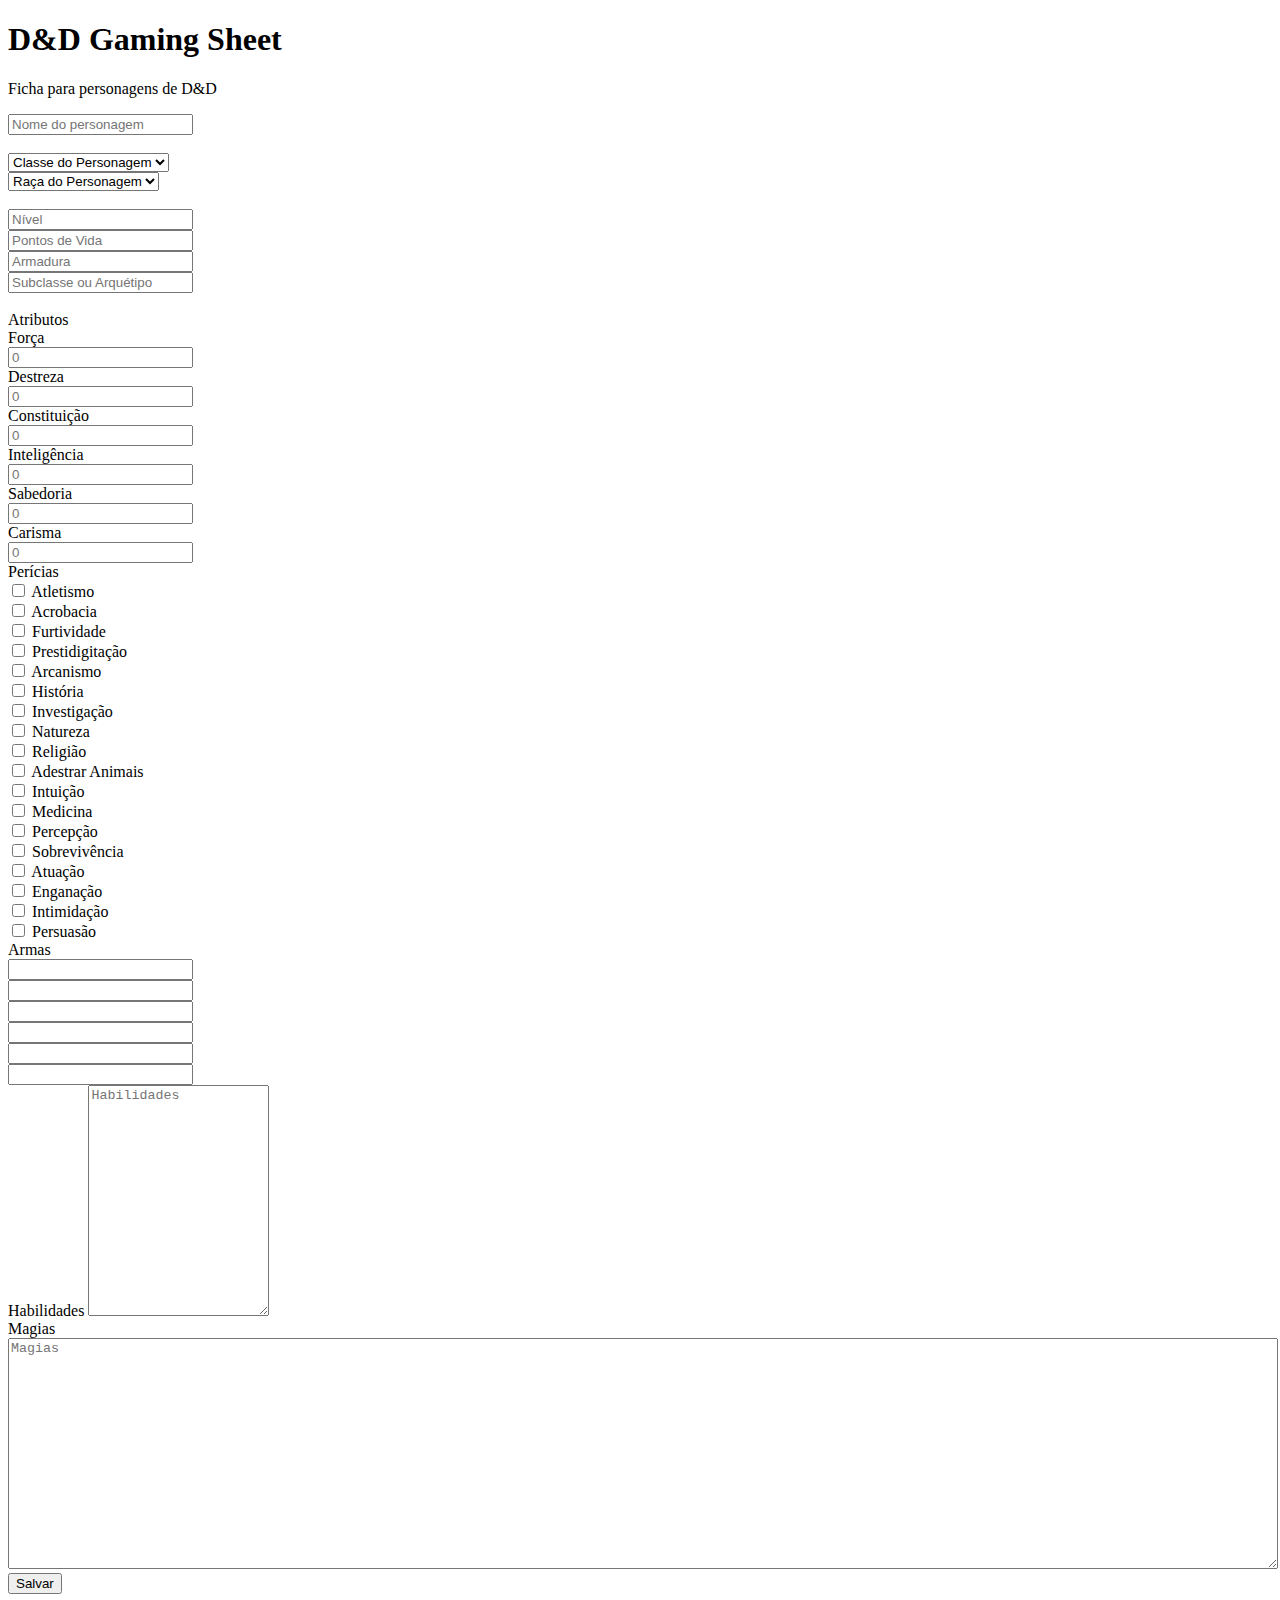
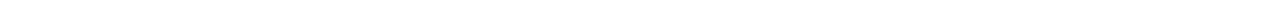
<file: index.html>
<!DOCTYPE html>
<html lang="pt-BR">

<head>
    <meta charset="UTF-8">
    <meta name="viewport" content="width=device-width, initial-scale=1, maximum-scale=1, user-scalable=no">
    <meta http-equiv="X-UA-Compatible" content="ie=edge">
    <title>Ficha de Personagem</title>
    <script defer src="https://asagod.github.io/dndsheet/scripts/char_class.js"></script>
    <script defer src="https://asagod.github.io/dndsheet/scripts/char_save.js"></script>
    <link rel="stylesheet" href="https://asagod.github.io/dndsheet/styles/app.css">
    <link rel="stylesheet" href="https://bootswatch.com/5/darkly/bootstrap.css">
    <link rel="manifest" href="https://asagod.github.io/dndsheet/manifest.json">
</head>

<body>
    <section class="section">
        <div class="container">
            <h1 class="title">
                D&D Gaming Sheet
            </h1>
            <p class="subtitle">
                Ficha para personagens de D&D
            </p>
            <div class="row">
                <div class="form-group col-xs-12 col-lg-6">
                    <input type="text" id="nome" name="nome" class="form-control mb-3" placeholder='Nome do personagem'>
                </div>
                <br>
                <div class="form-group col-xs-5 col-lg-3">
                    <select class="form-select" id="classe" name="classe">
                        <option selected="">Classe do Personagem</option>
                        <option value="Bárbaro">Bárbaro</option>
                        <option value="Bardo">Bardo</option>
                        <option value="Bruxo">Bruxo</option>
                        <option value="Clérigo">Clérigo</option>
                        <option value="Druida">Druida</option>
                        <option value="Feiticeiro">Feiticeiro</option>
                        <option value="Guerreiro">Guerreiro</option>
                        <option value="Ladino">Ladino</option>
                        <option value="Mago">Mago</option>
                        <option value="Monge">Monge</option>
                        <option value="Paladino">Paladino</option>
                        <option value="Patrulheiro">Patrulheiro</option>
                    </select>
                </div>
                <div class="form-group col-xs-5 col-lg-3">
                    <select class="form-select" id="raca" name="raca">
                        <option selected="">Raça do Personagem</option>
                        <option value="Anão da Colina">Anão da Colina</option>
                        <option value="Anão da Montanha">Anão da Montanha</option>
                        <option value="Alto Elfo">Alto Elfo</option>
                        <option value="Elfo da Floresta">Elfo da Floresta</option>
                        <option value="Elfo Negro">Elfo Negro</option>
                        <option value="Humano">Humano</option>
                        <option value="Halfling Pés-Ligeiros">Halfling Pés-Ligeiros</option>
                        <option value="Halfling Robusto">Halfling Robusto</option>
                        <option value="Gnomo da Rocha">Gnomo da Rocha</option>
                        <option value="Gnomo da Floresta">Gnomo da Floresta</option>
                        <option value="Meio-Elfo">Meio-Elfo</option>
                        <option value="Draconato">Draconato</option>
                        <option value="Meio-Orc">Meio-Orc</option>
                        <option value="Tabaxi">Tabaxi</option>
                        <option value="Kenku">Kenku</option>
                        <option value="Golias">Golias</option>
                        <option value="Tritão">Tritão</option>
                        <option value="Firbolg">Firbolg</option>
                    </select>
                </div>
            </div>
            <br>
            <div class="row">
                <div class="form-group col-xs-4 col-lg-2">
                    <input type="number" id="nivel" name="nivel" class="form-control" placeholder='Nível'>
                </div>
                <div class="form-group col-xs-4 col-lg-2">
                    <input type="number" id="hp" name="hp" class="form-control" placeholder='Pontos de Vida'>
                </div>
                <div class="form-group col-xs-4 col-lg-2">
                    <input type="number" id="ca" name="ca" class="form-control" placeholder='Armadura'>
                </div>
                <div class="col col-xs-4 col-lg-6">
                    <input type="text" id="subclasse" name="subclasse" class="form-control"
                        placeholder='Subclasse ou Arquétipo'>
                </div>
            </div>
            <br>
            <div class="row">
                <div class="form-group  col-xs-12 col-lg-2">
                    <label for="atributos">Atributos</label>
                    <div class="input-group mb-1">
                        <div class="input-group-prepend">
                            <span class="input-group-text score-form">Força</span>
                        </div>
                        <input type="text" id="forca" name="forca" class="form-control text-right" placeholder='0'>
                    </div>
                    <div class="input-group mb-1">
                        <div class="input-group-prepend">
                            <span class="input-group-text score-form">Destreza</span>
                        </div>
                        <input type="text" id="destreza" name="destreza" class="form-control text-right"
                            placeholder='0'>
                    </div>
                    <div class="input-group mb-1">
                        <div class="input-group-prepend">
                            <span class="input-group-text score-form">Constituição</span>
                        </div>
                        <input type="text" id="constituicao" name="constituicao" class="form-control text-right"
                            placeholder='0'>
                    </div>
                    <div class="input-group mb-1">
                        <div class="input-group-prepend">
                            <span class="input-group-text score-form">Inteligência</span>
                        </div>
                        <input type="text" id="inteligencia" name="inteligencia" class="form-control text-right"
                            placeholder='0'>
                    </div>
                    <div class="input-group mb-1">
                        <div class="input-group-prepend">
                            <span class="input-group-text score-form">Sabedoria</span>
                        </div>
                        <input type="text" id="sabedoria" name="sabedoria" class="form-control text-right"
                            placeholder='0'>
                    </div>
                    <div class="input-group mb-1">
                        <div class="input-group-prepend">
                            <span class="input-group-text score-form">Carisma</span>
                        </div>
                        <input type="text" id="carisma" name="carisma" class="form-control text-right" placeholder='0'>
                    </div>
                </div>
                <div class="form-group col-xs-12 col-lg-5">
                    <label for="pericias">Perícias</label>
                    <div class="row">
                        <div class="align-content-center form-group col-xs-12 col-lg-6">
                            <input type="checkbox" id="atletismo" name="atletismo" value="true" class="form-check-input">
                            <label for="atletismo">Atletismo</label><br>
                            <input type="checkbox" id="acrobacia" name="acrobacia" value="true" class="form-check-input">
                            <label for="acrobacia">Acrobacia</label><br>
                            <input type="checkbox" id="furtividade" name="furtividade" value="true" class="form-check-input">
                            <label for="furtividade">Furtividade</label><br>
                            <input type="checkbox" id="prestidigitacao" name="prestidigitacao" value="true" class="form-check-input">
                            <label for="prestidigitacao">Prestidigitação</label><br>
                            <input type="checkbox" id="arcanismo" name="arcanismo" value="true" class="form-check-input">
                            <label for="arcanismo">Arcanismo</label><br>
                            <input type="checkbox" id="historia" name="historia" value="true" class="form-check-input">
                            <label for="historia">História</label><br>
                            <input type="checkbox" id="investigacao" name="investigacao" value="true" class="form-check-input">
                            <label for="investigacao">Investigação</label><br>
                            <input type="checkbox" id="natureza" name="natureza" value="true" class="form-check-input">
                            <label for="natureza">Natureza</label><br>
                            <input type="checkbox" id="religiao" name="religiao" value="true" class="form-check-input">
                            <label for="religiao">Religião</label>
                        </div>
                        <div class="align-content-center form-group col-xs-12 col-lg-6">
                            <input type="checkbox" id="adestrar_animais" name="adestrar_animais" value="true" class="form-check-input">
                            <label for="adestrar_animais">Adestrar Animais</label><br>
                            <input type="checkbox" id="intuicao" name="intuicao" value="true" class="form-check-input">
                            <label for="intuicao">Intuição</label><br>
                            <input type="checkbox" id="medicina" name="medicina" value="true" class="form-check-input">
                            <label for="medicina">Medicina</label><br>
                            <input type="checkbox" id="percepcao" name="percepcao" value="true" class="form-check-input">
                            <label for="percepcao">Percepção</label><br>
                            <input type="checkbox" id="sobrevivencia" name="sobrevivencia" value="true" class="form-check-input">
                            <label for="sobrevivencia">Sobrevivência</label><br>
                            <input type="checkbox" id="atuacao" name="atuacao" value="true" class="form-check-input">
                            <label for="atuacao">Atuação</label><br>
                            <input type="checkbox" id="enganacao" name="enganacao" value="true" class="form-check-input">
                            <label for="enganacao">Enganação</label><br>
                            <input type="checkbox" id="intimidacao" name="intimidacao" value="true" class="form-check-input">
                            <label for="intimidacao">Intimidação</label><br>
                            <input type="checkbox" id="persuasao" name="persuasao" value="true" class="form-check-input">
                            <label for="persuasao">Persuasão</label>
                        </div>
                    </div>
                </div>
                <div class="form-group col-xs-12 col-lg-5">
                    <label for="armas">Armas</label>
                    <div class="input-group mb-1">
                        <input type="text" class="form-control" name="arma1" id="arma1"><br>
                    </div>
                    <div class="input-group mb-1">
                        <input type="text" class="form-control" name="arma2" id="arma2"><br>
                    </div>
                    <div class="input-group mb-1">
                        <input type="text" class="form-control" name="arma3" id="arma3"><br>
                    </div>
                    <div class="input-group mb-1">
                        <input type="text" class="form-control" name="arma4" id="arma4"><br>
                    </div>
                    <div class="input-group mb-1">
                        <input type="text" class="form-control" name="arma5" id="arma5"><br>
                    </div>
                    <div class="input-group mb-1">
                        <input type="text" class="form-control" name="arma6" id="arma6">
                    </div>
                </div>
            </div>
            <div class="row">
                <div class="form-group col-xs-12 col-lg-12">
                    <label for="habilidades">Habilidades</label>
                    <textarea class="form-control" name="habilidades" id="habilidades" rows="15"
                        placeholder="Habilidades"></textarea>
                </div>  
            </div>
            <div class="row">
                <div class="form-group col-xs-12 col-lg-12">
                    <div class="align-content-center">
                        <label for="magias">Magias</label>
                        <textarea class="form-control" name="magias" id="magias" rows="15"
                            placeholder="Magias"></textarea>
                    </div>
                </div>
            </div>
            <div>
                <button onclick="saveChar()" class="btn btn-primary" id="salvar">Salvar</button>
            </div>
            <br>
        </div>
    </section>
    <script src="https://asagod.github.io/dndsheet/service-worker.js"></script>
</body>

</html>
</file>
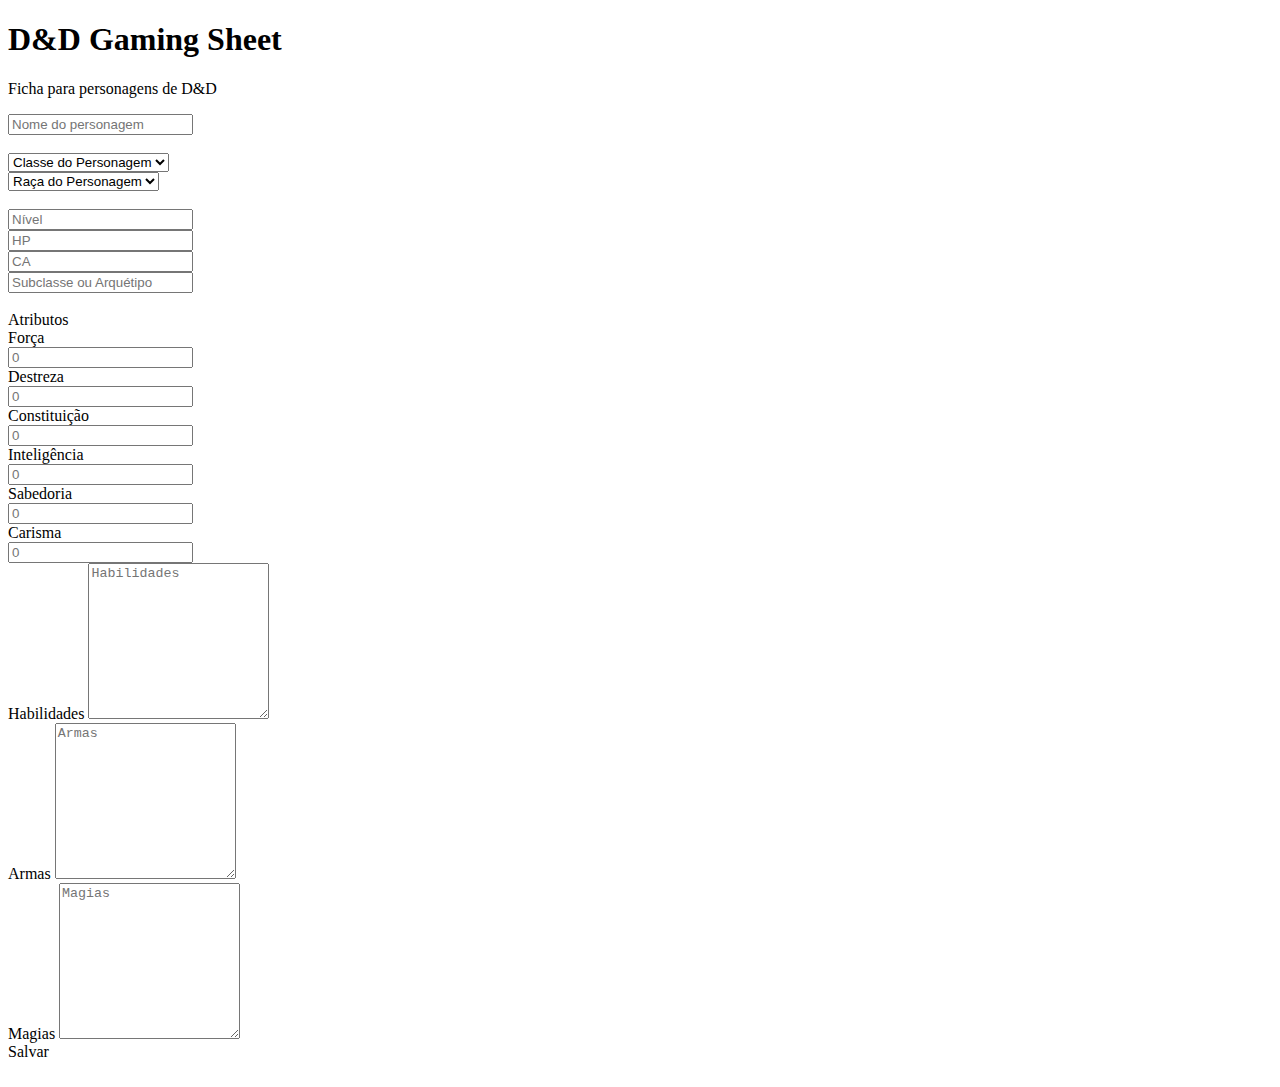
<file: final/index.html>
<!DOCTYPE html>
<html lang="pt-BR">

<head>
    <meta charset="UTF-8">
    <meta name="viewport" content="width=device-width, initial-scale=1, maximum-scale=1, user-scalable=no">
    <meta http-equiv="X-UA-Compatible" content="ie=edge">
    <title>Gaming Sheet</title>
    <script src="https://asagod.github.io/dndsheet/final/scripts/store.js"></script>
    <script src="https://asagod.github.io/dndsheet/final/scripts/todo.js"></script>
    <script defer src="https://asagod.github.io/dndsheet/final/scripts/app.js"></script>
    <link rel="stylesheet" href="https://asagod.github.io/dndsheet/final/styles/app.css">
    <link rel="stylesheet" href="https://bootswatch.com/4/darkly/bootstrap.css">
    <link rel="manifest" href="https://asagod.github.io/dndsheet/final/manifest.json"></script>
</head>

<body>
    <section class="section">
        <div class="container">
            <h1 class="title">
                D&D Gaming Sheet
            </h1>
            <p class="subtitle">
                Ficha para personagens de D&D
            </p>
            <div class="row">
                <div class="form-group col-xs-12 col-lg-6">
                    <input type="text" id="nome" name="nome" class="form-control mb-3" placeholder='Nome do personagem'>
                </div>
                <br>
                    <div class="form-group col-xs-5 col-lg-3">
                        <select class="custom-select" id="classe" name="classe" class="form-control">
                            <option selected="">Classe do Personagem</option>
                            <option value="Bárbaro">Bárbaro</option>
                            <option value="Bardo">Bardo</option>
                            <option value="Bruxo">Bruxo</option>
                            <option value="Clérigo">Clérigo</option>
                            <option value="Druida">Druida</option>
                            <option value="Feiticeiro">Feiticeiro</option>
                            <option value="Guerreiro">Guerreiro</option>
                            <option value="Ladino">Ladino</option>
                            <option value="Mago">Mago</option>
                            <option value="Monge">Monge</option>
                            <option value="Paladino">Paladino</option>
                            <option value="Patrulheiro">Patrulheiro</option>
                        </select>
                </div>
                <div class="form-group col-xs-5 col-lg-3">
                    <select class="custom-select" id="raca" name="raca" class="form-control">
                        <option selected="">Raça do Personagem</option>
                        <option value="Anão da Colina">Anão da Colina</option>
                        <option value="Anão da Montanha">Anão da Montanha</option>
                        <option value="Alto Elfo">Alto Elfo</option>
                        <option value="Elfo da Floresta">Elfo da Floresta</option>
                        <option value="Elfo Negro">Elfo Negro</option>
                        <option value="Humano">Humano</option>
                        <option value="Halfling Pés-Ligeiros">Halfling Pés-Ligeiros</option>
                        <option value="Halfling Robusto">Halfling Robusto</option>
                        <option value="Gnomo da Rocha">Gnomo da Rocha</option>
                        <option value="Gnomo da Floresta">Gnomo da Floresta</option>
                        <option value="Meio-Elfo">Meio-Elfo</option>
                        <option value="Draconato">Draconato</option>
                        <option value="Meio-Orc">Meio-Orc</option>
                        <option value="Tiefling">Tiefling</option>
                    </select>
                </div>
            </div>
            <br>
            <div class="row">
                <div class="form-group col-xs-4 col-lg-2">
                    <input type="number" id="nivel" name="nivel" class="form-control" placeholder='Nível'>
                </div>
                <div class="form-group col-xs-4 col-lg-2">
                    <input type="number" id="hp" name="hp" class="form-control" placeholder='HP'>
                </div>
                <div class="form-group col-xs-4 col-lg-2">
                    <input type="number" id="ca" name="ca" class="form-control" placeholder='CA'>
                </div>
                <div class="col col-xs-4 col-lg-6">
                        <input type="text" id="subclasse" name="subclasse" class="form-control" placeholder='Subclasse ou Arquétipo'>
                    </div>
            </div>
            <br>
        <div class="row">
            <div class="form-group  col-xs-12 col-lg-2">
                    <label for="armas">Atributos</label>
            <div class="input-group mb-1">
                <div class="input-group-prepend">
                  <span class="input-group-text score-form">Força</span>
                </div>
                <input type="text" id="forca" name="forca" class="form-control text-right" placeholder='0'>
            </div>
            <div class="input-group mb-1">
                <div class="input-group-prepend">
                  <span class="input-group-text score-form">Destreza</span>
                </div>
                <input type="text" id="destreza" name="destreza" class="form-control text-right" placeholder='0'>
            </div>
            <div class="input-group mb-1">
                <div class="input-group-prepend">
                  <span class="input-group-text score-form">Constituição</span>
                </div>
                <input type="text" id="constituicao" name="constituicao" class="form-control text-right" placeholder='0'>
            </div>
            <div class="input-group mb-1">
                <div class="input-group-prepend">
                  <span class="input-group-text score-form">Inteligência</span>
                </div>
                <input type="text" id="inteligencia" name="inteligencia" class="form-control text-right" placeholder='0'>
            </div>
            <div class="input-group mb-1">
                <div class="input-group-prepend">
                  <span class="input-group-text score-form">Sabedoria</span>
                </div>
                <input type="text" id="sabedoria" name="sabedoria" class="form-control text-right" placeholder='0'>
            </div>
            <div class="input-group mb-1">
                <div class="input-group-prepend">
                  <span class="input-group-text score-form">Carisma</span>
                </div>
                <input type="text" id="carisma" name="carisma" class="form-control text-right" placeholder='0'>
            </div>
        </div>
            <div class="form-group col-xs-12 col-lg-5">
                    <label for="habilidades">Habilidades</label>
                <textarea class="form-control" name="habilidades" id="habilidades" rows="10" placeholder="Habilidades"></textarea>
            </div>
            <div class="form-group col-xs-12 col-lg-5">
                    <label for="armas">Armas</label>
                <textarea class="form-control" name="armas" id="armas" rows="10" placeholder="Armas"></textarea>
            </div>
        </div>
        <div class="row">
            <div class="form-group col-xs-12 col-lg-12">
                <div class="align-content-center">
                    <label for="armas">Magias</label>
                    <textarea class="form-control" name="magias" id="magias" rows="10" placeholder="Magias"></textarea>
                </div>
            </div>
        </div>
        <a class="btn btn-primary" id="salvar">Salvar</a>
            <br>
            <div id="lista">

            </div>
            <br>
            <div class="container" id="itensRenderizados">
                <!-- Auto rendered itens -->
            </div>
        </div>
    </section>
    <script src="https://asagod.github.io/dndsheet/final/service-worker.js"></script>
</body>

</html>
</file>
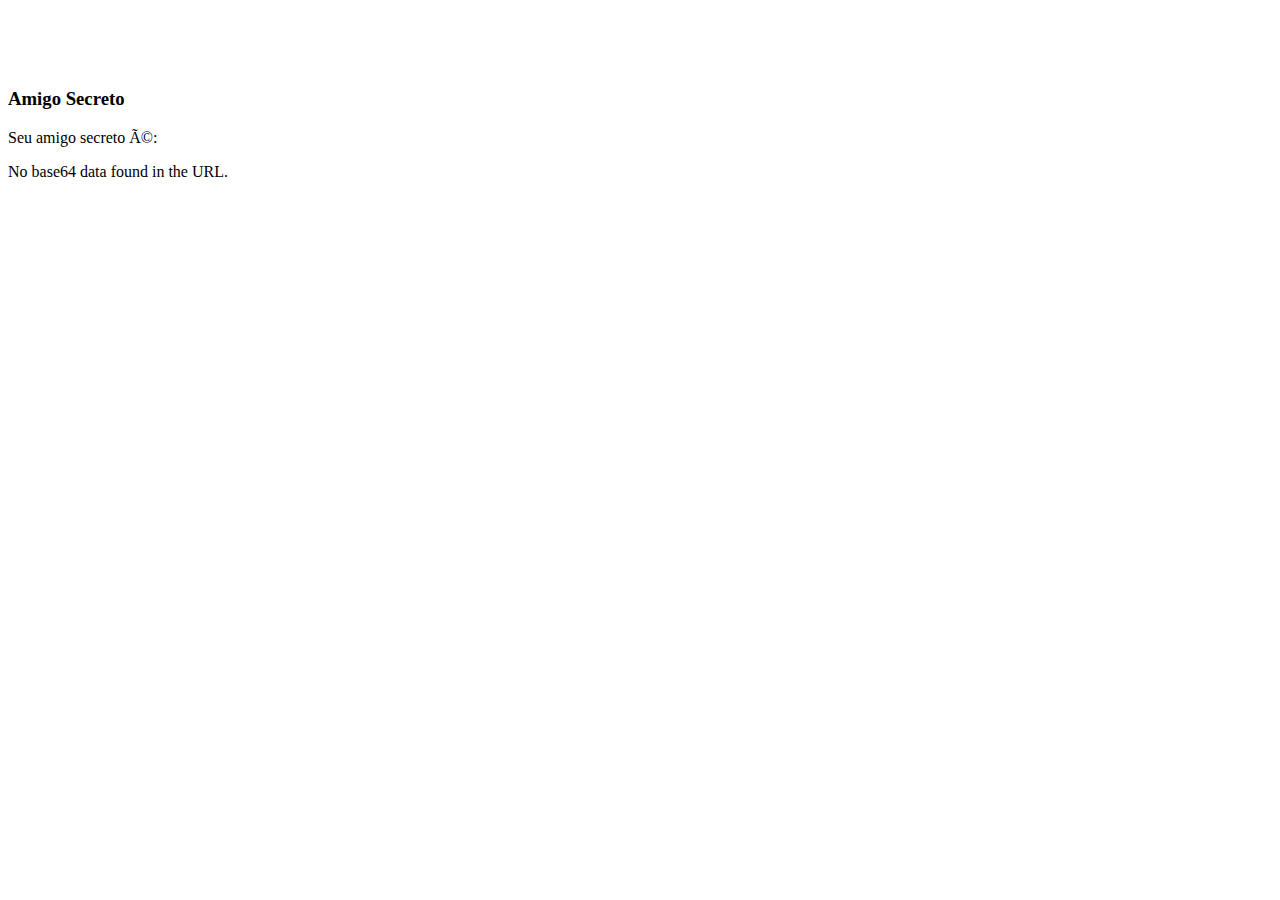
<file: amigo.html>
<!DOCTYPE html>
<html lang="en">
<head>
    <meta charset="windows-1252">
    <meta name="viewport" content="width=device-width, initial-scale=1.0">
    <title>Amigo Secreto</title>

    <link rel="stylesheet" href="https://asagod.github.io/dndsheet/styles/app.css">
    <link rel="stylesheet" href="https://bootswatch.com/5/darkly/bootstrap.css">
    
    <style>
        body {
            padding-top: 50px;
        }
        .container {
            max-width: 600px;
            margin-top: 30px;
        }
    </style>
</head>
<body>

<div class="container">
    <div class="card shadow-lg">
        <div class="card-header bg-primary text-white">
            <h3 class="card-title">Amigo Secreto</h3>
        </div>
        <div class="card-body">
            <p class="lead">Seu amigo secreto é:</p>

            <div id="output" class="alert alert-info" role="alert">
                <!-- Decoded content will appear here -->
            </div>
        </div>
    </div>
</div>
<script>
    // Get the base64 string from the URL query parameter
    const urlParams = new URLSearchParams(window.location.search);
    const base64String = urlParams.get('data');

    if (base64String) {
        try {
            // Decode the base64 string and display the result
            const decodedString = atob(base64String); // Decode the base64 string
            document.getElementById('output').innerText = decodedString;
        } catch (error) {
            document.getElementById('output').innerText = 'Error decoding the base64 string.';
            document.getElementById('output').classList.remove('alert-info');
            document.getElementById('output').classList.add('alert-danger');
        }
    } else {
        document.getElementById('output').innerText = 'No base64 data found in the URL.';
        document.getElementById('output').classList.remove('alert-info');
        document.getElementById('output').classList.add('alert-warning');
    }
</script>

</body>
</html>
</file>
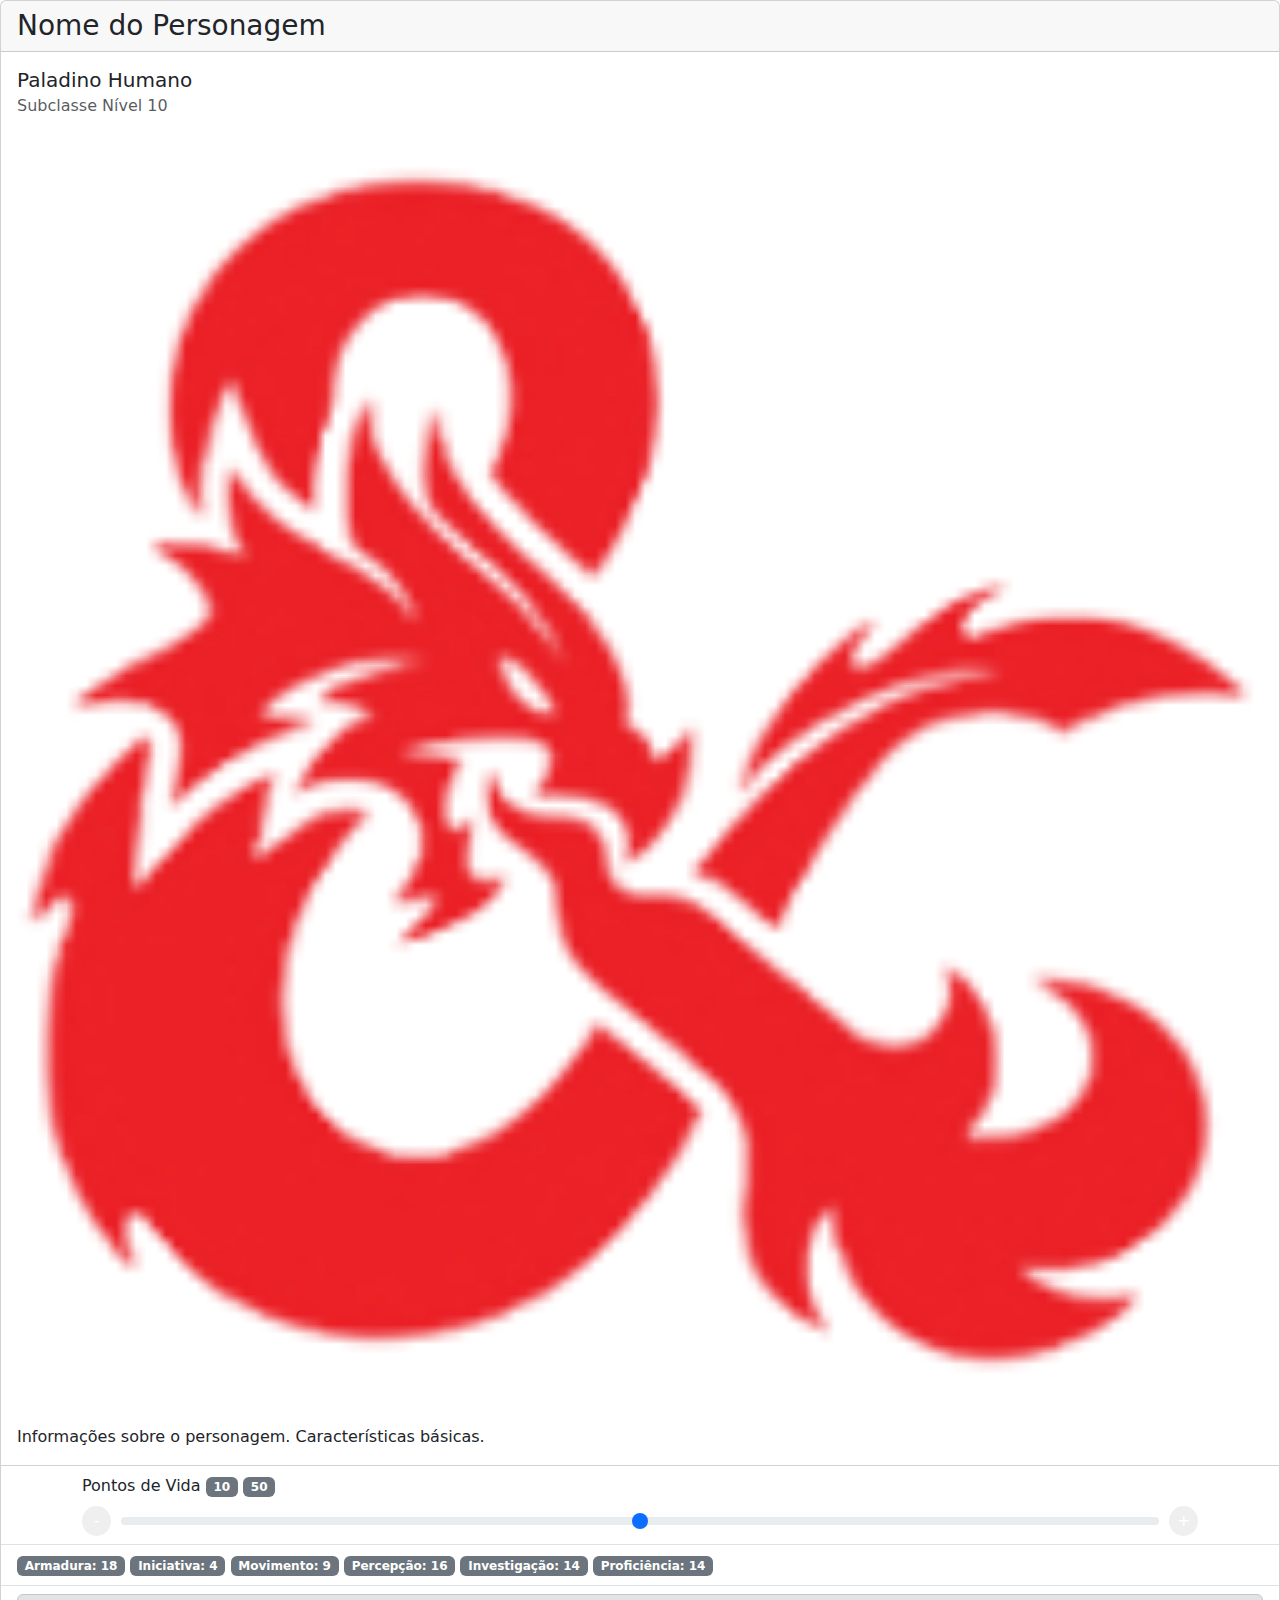
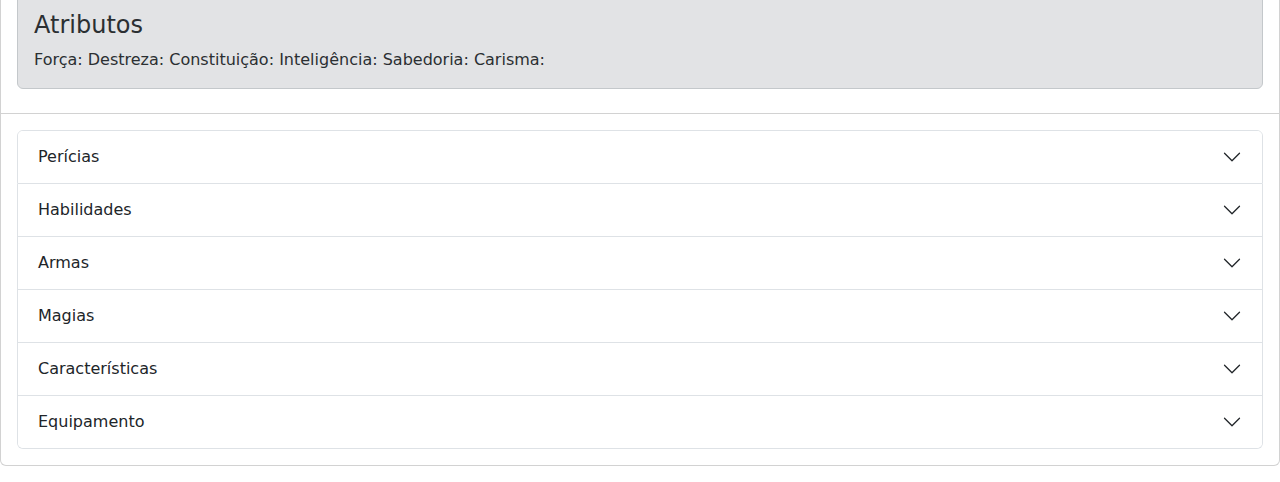
<file: ficha.html>
<!DOCTYPE html>
<html>

<head>
  <meta charset="UTF-8">
  <meta name="viewport" content="width=device-width, initial-scale=1, maximum-scale=1, user-scalable=no">
  <meta http-equiv="X-UA-Compatible" content="ie=edge">
  <title>Gaming Sheet</title>
  <link href="https://cdn.jsdelivr.net/npm/bootstrap@5.3.3/dist/css/bootstrap.min.css" rel="stylesheet"
    integrity="sha384-QWTKZyjpPEjISv5WaRU9OFeRpok6YctnYmDr5pNlyT2bRjXh0JMhjY6hW+ALEwIH" crossorigin="anonymous">
  <script src="https://cdn.jsdelivr.net/npm/bootstrap@5.3.3/dist/js/bootstrap.bundle.min.js"
    integrity="sha384-YvpcrYf0tY3lHB60NNkmXc5s9fDVZLESaAA55NDzOxhy9GkcIdslK1eN7N6jIeHz"
    crossorigin="anonymous"></script>
  <link rel="stylesheet" href="https://bootswatch.com/5/darkly/bootstrap.css">
  <link rel="stylesheet" href="https://asagod.github.io/dndsheet/styles/app.css">
  <script src="https://asagod.github.io/dndsheet/scripts/char_load.js"></script>
</head>

<body>
  <div class="card mb-3">
    <h3 id="nome_personagem" class="card-header">Nome do Personagem</h3>
    <div class="card-body">
      <h5 id="classe_raca" class="card-title">Paladino Humano</h5>
      <h6 id="subclasse_nivel" class="card-subtitle text-muted">Subclasse Nível 10</h6>
    </div>
    <img id="imagem" src="/images/icons/icon-128x128.png" class="d-block user-select-none" width="100%" focusable="false" role="img" preserveAspectRatio="xMidYMid slice">
    <div class="card-body">
      <p class="card-text">Informações sobre o personagem. Características básicas.</p>
    </div>
    <ul class="list-group list-group-flush">
      <li class="list-group-item">
        <div class="container">
          <div class="form-group">
            <label for="range" class="form-label">Pontos de Vida</label>
            <span class="badge bg-secondary">10</span>
            <span id="hp" class="badge bg-secondary">50</span>
            <div class="range-container">
              <button class="range-btn btn-secondary" id="minus-btn">-</button>
              <input type="range" class="form-control-range form-range range-input" id="range" min="0" max="100" value="50">
              <button class="range-btn btn-secondary" id="plus-btn">+</button>
            </div>
          </div>
        </div>
      </li>
      <li class="list-group-item">
        <span id="ac" class="badge bg-secondary">Armadura: 18</span>
        <span id="ini" class="badge bg-secondary">Iniciativa: 4</span>
        <span id="mov" class="badge bg-secondary">Movimento: 9</span>
        <span id="pp" class="badge bg-secondary">Percepção: 16</span>
        <span id="pi" class="badge bg-secondary">Investigação: 14</span>
        <span id="prof" class="badge bg-secondary">Proficiência: 14</span>
      </li>
      <li class="list-group-item">
        <div class="alert alert-secondary">
          <h4 class="alert-heading">Atributos</h4>
          Força:
          Destreza:
          Constituição:
          Inteligência:
          Sabedoria:
          Carisma:
        </div>
      </li>
    </ul>
    <div class="card-body">
      <div class="accordion" id="accordionExample">
        <div class="accordion-item">
          <h2 class="accordion-header" id="headingOne">
            <button class="accordion-button collapsed" type="button" data-bs-toggle="collapse" data-bs-target="#collapseOne"
              aria-expanded="true" aria-controls="collapseOne">
              Perícias
            </button>
          </h2>
          <div id="collapseOne" class="accordion-collapse collapse" aria-labelledby="headingOne"
            data-bs-parent="#accordionExample">
            <div class="accordion-body">
              <ul class="list-group">
                <li id="atletismo" class="list-group-item list-group-item-secondary"></li>
                <li id="acrobacia" class="list-group-item list-group-item-secondary"></li>
                <li id="furtividade" class="list-group-item list-group-item-secondary"></li>
                <li id="prestidigitacao" class="list-group-item list-group-item-secondary"></li>
                <li id="arcanismo" class="list-group-item list-group-item-secondary"></li>
                <li id="historia" class="list-group-item list-group-item-secondary"></li>
                <li id="investigacao" class="list-group-item list-group-item-secondary"></li>
                <li id="natureza" class="list-group-item list-group-item-secondary"></li>
                <li id="religiao" class="list-group-item list-group-item-secondary"></li>
                <li id="adestrar_animais" class="list-group-item list-group-item-secondary"></li>
                <li id="intuicao" class="list-group-item list-group-item-secondary"></li>
                <li id="medicina" class="list-group-item list-group-item-secondary"></li>
                <li id="percepcao" class="list-group-item list-group-item-secondary"></li>
                <li id="sobrevivencia" class="list-group-item list-group-item-secondary"></li>
                <li id="atuacao" class="list-group-item list-group-item-secondary"></li>
                <li id="enganacao" class="list-group-item list-group-item-secondary"></li>
                <li id="intimidacao" class="list-group-item list-group-item-secondary"></li>
                <li id="persuasao" class="list-group-item list-group-item-secondary"></li>
              </ul>
            </div>
          </div>
        </div>
        <div class="accordion-item">
          <h2 class="accordion-header" id="headingTwo">
            <button class="accordion-button collapsed" type="button" data-bs-toggle="collapse"
              data-bs-target="#collapseTwo" aria-expanded="false" aria-controls="collapseTwo">
              Habilidades
            </button>
          </h2>
          <div id="collapseTwo" class="accordion-collapse collapse" aria-labelledby="headingTwo"
            data-bs-parent="#accordionExample">
            <div id="habilidades" class="accordion-body">
            </div>
          </div>
        </div>
        <div class="accordion-item">
          <h2 class="accordion-header" id="headingThree">
            <button class="accordion-button collapsed" type="button" data-bs-toggle="collapse"
              data-bs-target="#collapseThree" aria-expanded="false" aria-controls="collapseThree">
              Armas
            </button>
          </h2>
          <div id="collapseThree" class="accordion-collapse collapse" aria-labelledby="headingThree"
            data-bs-parent="#accordionExample">
            <div id="armas" class="accordion-body">
            </div>
          </div>
        </div>
        <div class="accordion-item">
          <h2 class="accordion-header" id="headingFour">
            <button class="accordion-button collapsed" type="button" data-bs-toggle="collapse"
              data-bs-target="#collapseFour" aria-expanded="false" aria-controls="collapseFour">
              Magias
            </button>
          </h2>
          <div id="collapseFour" class="accordion-collapse collapse" aria-labelledby="headingFour"
            data-bs-parent="#accordionExample">
            <div id="magias" class="accordion-body">
            </div>
          </div>
        </div>
        <div class="accordion-item">
          <h2 class="accordion-header" id="headingFive">
            <button class="accordion-button collapsed" type="button" data-bs-toggle="collapse"
              data-bs-target="#collapseFive" aria-expanded="false" aria-controls="collapseFive">
              Características
            </button>
          </h2>
          <div id="collapseFive" class="accordion-collapse collapse" aria-labelledby="headingFive"
            data-bs-parent="#accordionExample">
            <div id="caracteristicas" class="accordion-body">
            </div>
          </div>
        </div>
        <div class="accordion-item">
          <h2 class="accordion-header" id="headingSix">
            <button class="accordion-button collapsed" type="button" data-bs-toggle="collapse"
              data-bs-target="#collapseSix" aria-expanded="false" aria-controls="collapseSix">
              Equipamento
            </button>
          </h2>
          <div id="collapseSix" class="accordion-collapse collapse" aria-labelledby="headingSix"
            data-bs-parent="#accordionExample">
            <div id="equipamento" class="accordion-body">
            </div>
          </div>
        </div>
      </div>
    </div>
  </div>
</body>
</html>
</file>
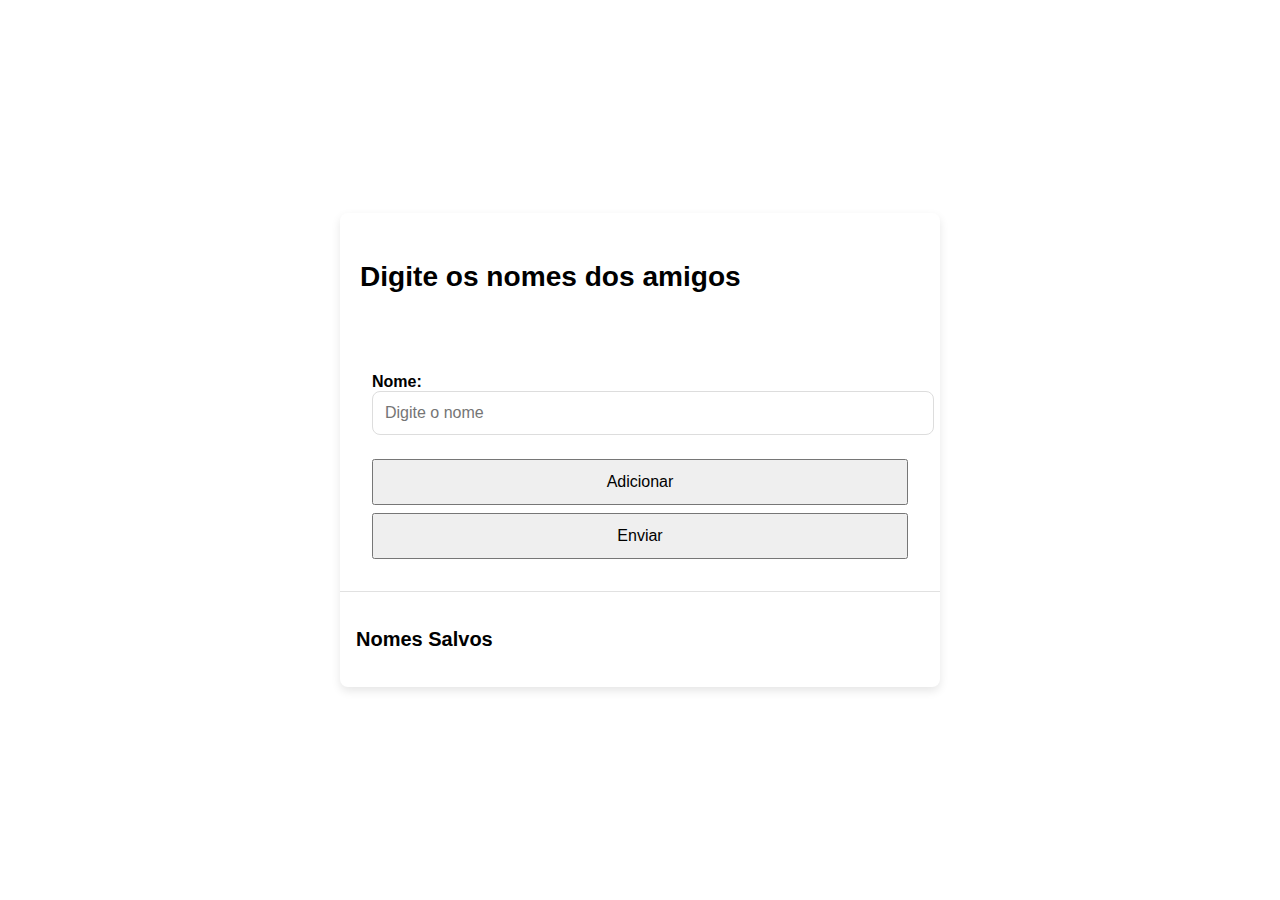
<file: gerador.html>
<!DOCTYPE html>
<html lang="en">

<head>
    <meta charset="UTF-8">
    <meta name="viewport" content="width=device-width, initial-scale=1.0">
    <title>Gerador de Nomes</title>
    <link rel="stylesheet" href="https://asagod.github.io/dndsheet/styles/app.css">
    <link rel="stylesheet" href="https://bootswatch.com/5/darkly/bootstrap.css">
    <style>
        body {
            font-family: 'Segoe UI', Tahoma, Geneva, Verdana, sans-serif;
            margin: 0;
            padding: 0;
            height: 100vh;
            display: flex;
            justify-content: center;
            align-items: center;
        }

        .container {
            max-width: 600px;
            width: 100%;
        }

        .card {
            border-radius: 8px;
            overflow: hidden;
            box-shadow: 0 4px 10px rgba(0, 0, 0, 0.1);
        }

        .card-header {
            font-size: 1.5rem;
            padding: 1.25rem;
        }

        .form-container {
            padding: 2rem;
            border-bottom: 1px solid #e1e1e1;
        }

        .form-container label {
            font-weight: bold;
            margin-bottom: 0.5rem;
        }

        .form-container input {
            width: 100%;
            padding: 0.75rem;
            margin-bottom: 1rem;
            border: 1px solid #ddd;
            border-radius: 8px;
            font-size: 1rem;
        }

        .form-container button {
            width: 100%;
            padding: 0.75rem;
            font-size: 1rem;
            margin-top: 0.5rem;
        }

        .form-container button:focus {
            outline: none;
        }


        .card-footer {
            padding: 1rem;
        }

        .card-footer h3 {
            font-size: 1.25rem;
        }

        #entry-list {
            list-style-type: none;
            padding: 0;
            margin-top: 1rem;
        }

        #entry-list li {
            border: 1px solid #ddd;
            border-radius: 8px;
            margin-bottom: 0.5rem;
            padding: 0.75rem;
            font-size: 1rem;
        }

        /* Responsive design for smaller screens */
        @media (max-width: 768px) {
            .container {
                padding: 1rem;
            }

            .card-header {
                font-size: 1.25rem;
            }
        }
    </style>
</head>

<body>
    <div class="container">
        <div class="card shadow-lg">
            <div class="card-header text-center">
                <h3 class="card-title">Digite os nomes dos amigos</h3>
            </div>
            <div class="form-container">
                <form id="stringForm" onsubmit="return handleSubmit(event)">
                    <label for="stringInput">Nome:</label>
                    <input type="text" id="stringInput" name="stringInput" class="form-control"
                        placeholder="Digite o nome">
                    <button type="button" onclick="addEntry()" class="btn btn-secondary">Adicionar</button>
                    <button type="submit" class="btn btn-primary">Enviar</button>
                </form>
            </div>
            <div class="card-footer">
                <h3>Nomes Salvos</h3>
                <ul id="entry-list">
                    <!-- Entries will be displayed here -->
                </ul>
            </div>
        </div>
    </div>

    <script>
        // Array to hold the entries
        let entriesArray = [];
        entryList = document.getElementById("entry-list");

        // Function to add an entry to the array
        function addEntry() {
            const inputField = document.getElementById('stringInput');
            const entry = inputField.value.trim();

            if (entry) {
                // Add entry to the array
                entriesArray.push(entry);

                // Create a new list item with the entry text
                const newListItem = document.createElement('li');
                newListItem.textContent = entry;

                // Add a click event to the list item for removal
                newListItem.addEventListener('click', () => {
                    // Remove entry from the array
                    const index = entriesArray.indexOf(entry);
                    if (index > -1) {
                        entriesArray.splice(index, 1);
                    }

                    // Remove the list item from the DOM
                    entryList.removeChild(newListItem);
                });

                // Append the new list item to the list
                entryList.appendChild(newListItem);

                // Clear the input field
                inputField.value = '';
            }
        }

        // Handle form submission
        function handleSubmit(event) {
            event.preventDefault();

            // Save entries array to localStorage
            localStorage.setItem('entries', JSON.stringify(entriesArray));

            // Redirect to another page (e.g., "resultado.html")
            window.location.href = 'resultado.html';
        }
    </script>

</body>

</html>
</file>
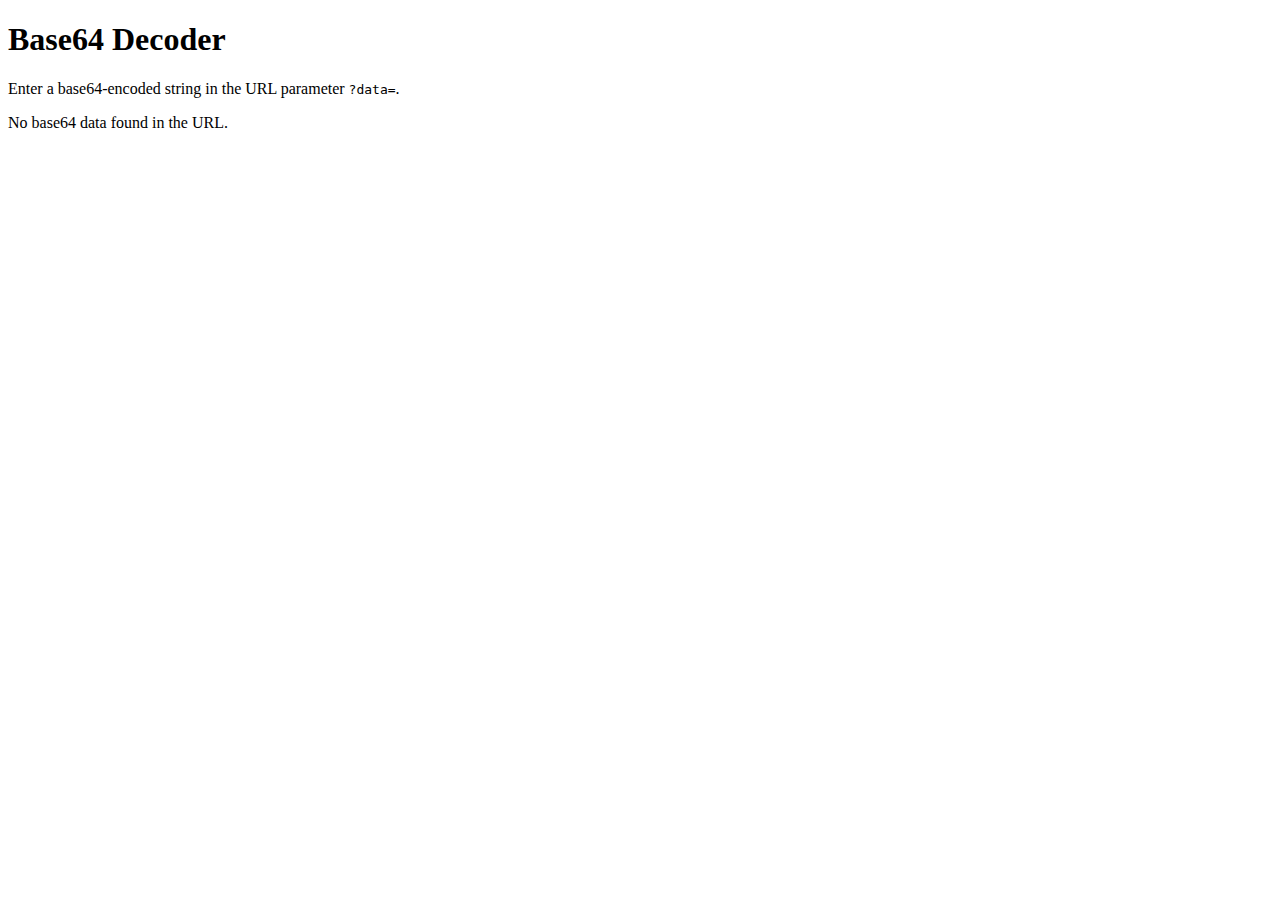
<file: scripts/amigo.html>
<!DOCTYPE html>
<html lang="en">
<head>
    <meta charset="UTF-8">
    <meta name="viewport" content="width=device-width, initial-scale=1.0">
    <title>Base64 Decoder</title>
</head>
<body>
    <h1>Base64 Decoder</h1>
    <p>Enter a base64-encoded string in the URL parameter <code>?data=</code>.</p>
    
    <div id="output"></div>

    <script>
        // Get the base64 string from the URL query parameter
        const urlParams = new URLSearchParams(window.location.search);
        const base64String = urlParams.get('data');

        if (base64String) {
            try {
                // Decode the base64 string and display the result
                const decodedString = atob(base64String); // Decode the base64 string
                document.getElementById('output').innerText = decodedString;
            } catch (error) {
                document.getElementById('output').innerText = 'Error decoding the base64 string.';
            }
        } else {
            document.getElementById('output').innerText = 'No base64 data found in the URL.';
        }
    </script>
</body>
</html>
</file>
